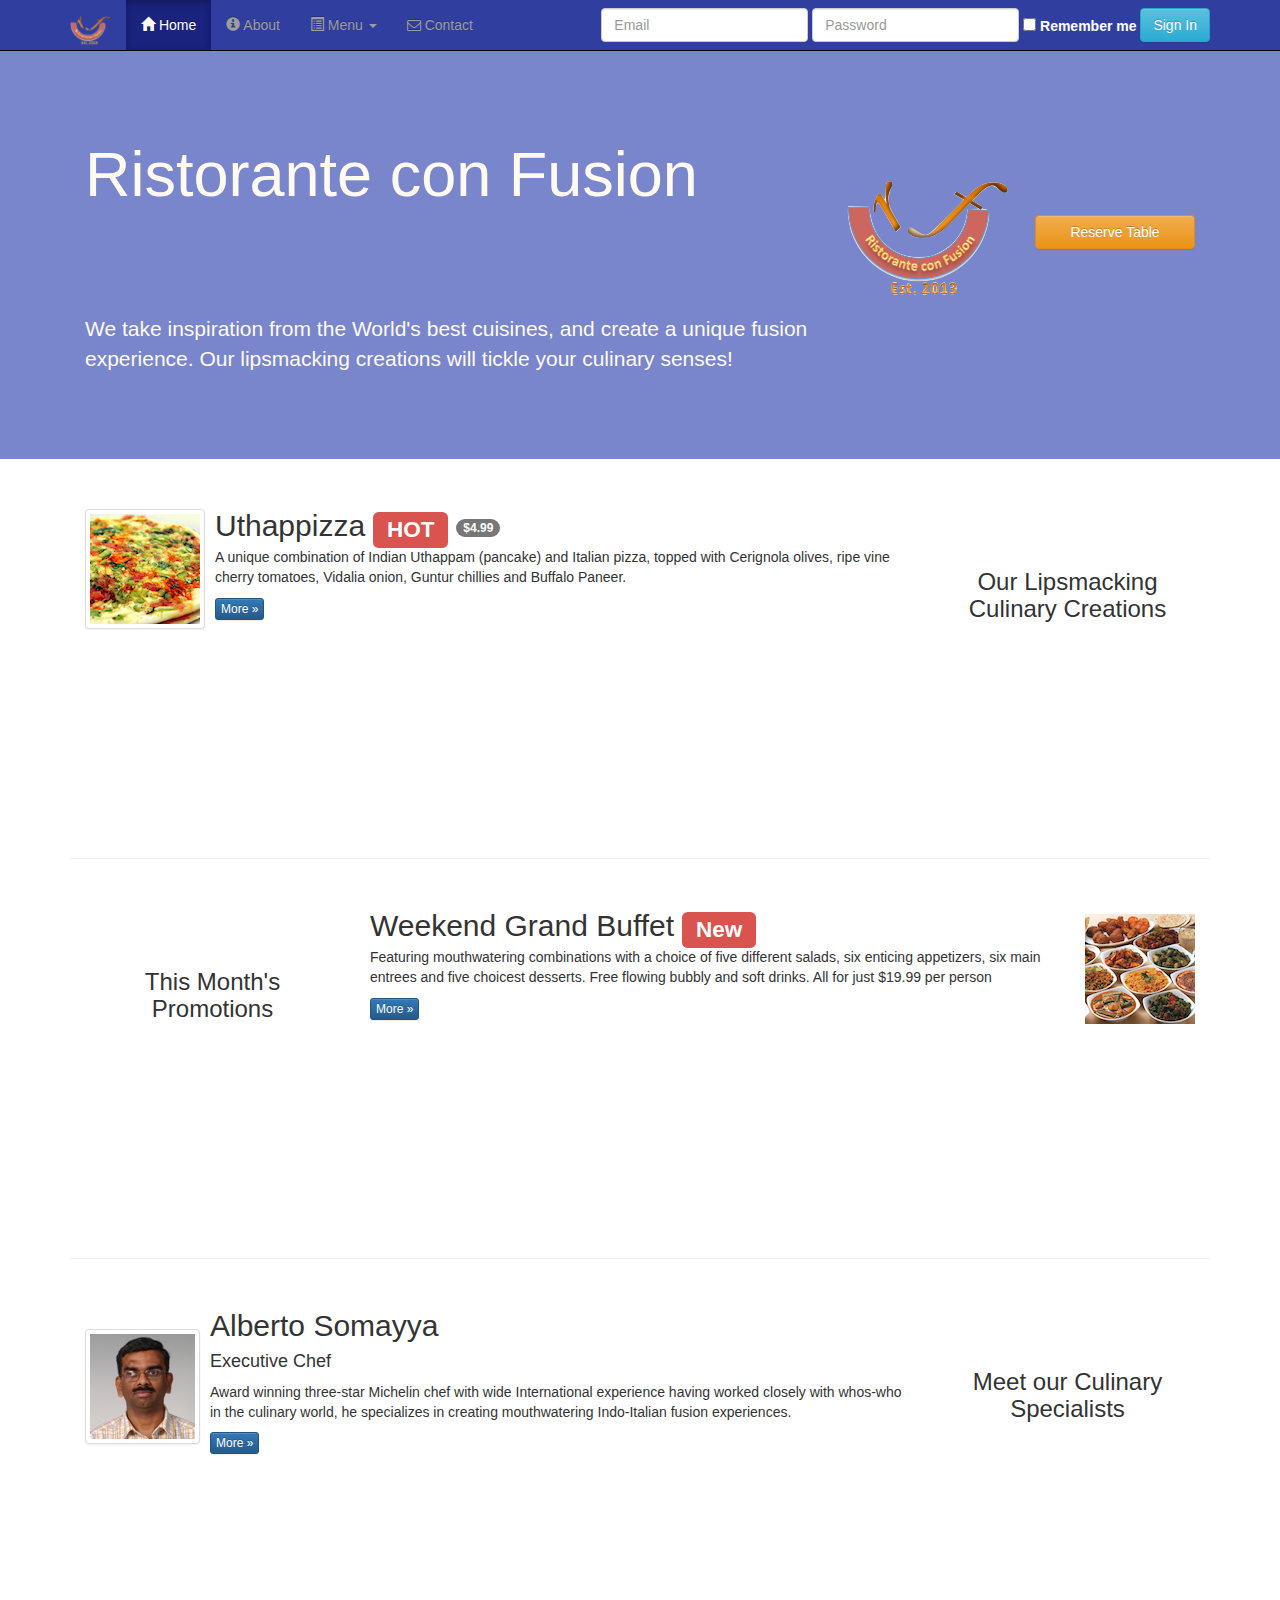
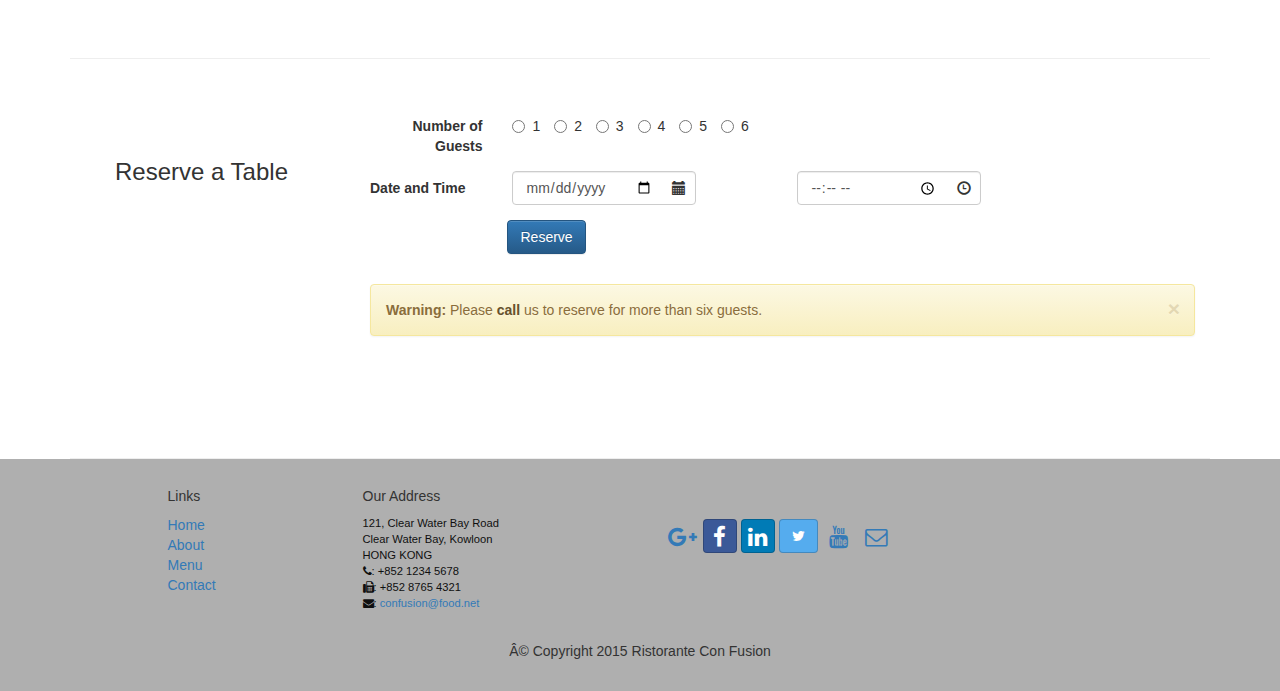
<file: 2 Front-end Framework/conFusion/index.html>
<!DOCTYPE html>
<html lang="en">
<head>
     <meta charset="utf-8">
    <meta http-equiv="X-UA-Compatible" content="IE=edge">
    <meta name="viewport" content="width=device-width, initial-scale=1">
    <!-- The above 3 meta tags *must* come first in the head; any other head 
         content must come *after* these tags -->
    <title>Ristorante Con Fusion: About Us</title>
        <!-- Bootstrap -->
    <link href="css/bootstrap.min.css" rel="stylesheet">
    <link href="css/bootstrap-theme.min.css" rel="stylesheet">
    <link href="css/font-awesome.min.css" rel="stylesheet">
    <link href="css/bootstrap-social.css" rel="stylesheet">
    <link href="css/mystyles.css" rel="stylesheet">

    <!-- HTML5 shim and Respond.js for IE8 support of HTML5 elements and media queries -->
    <!-- WARNING: Respond.js doesn't work if you view the page via file:// -->
    <!--[if lt IE 9]>
      <script src="https://oss.maxcdn.com/html5shiv/3.7.2/html5shiv.min.js"></script>
      <script src="https://oss.maxcdn.com/respond/1.4.2/respond.min.js"></script>
    <![endif]-->
</head>
<body>
    <nav class="navbar navbar-inverse navbar-fixed-top" role="navigation">
        <div class="container">
           <div class="navbar-header">
               <a class="navbar-brand" href="index.html">
                   <img src="img/logo.png" height=30 width=41>
               </a>
               <button type="button" class="navbar-toggle collpsed" 
                   data-toggle="collapse" data-target="#navbar" aria-expanded="false" aria-controls="navbar">
                   <span class="sr-only">Toggle navigation</span>
                   <span class="icon-bar"></span>
                   <span class="icon-bar"></span>
                   <span class="icon-bar"></span>
                </button>
           </div>
           <div id="navbar" class="navbar-collapse collapse">
                <ul class="nav navbar-nav">
                    <li class="active"><a href="index.html"><span class="glyphicon glyphicon-home" aria-hidden="true"></span> Home</a></li>
                    <li><a href="aboutus.html"><span class="glyphicon glyphicon-info-sign"></span> About</a></li>
                    <li class="dropdown">
                        <a class="dropdown-toggle" href="#" rule="button" data-toggle="dropdown" 
                            aria-haspopup="true" aria-expanded="false">
                            <span class="glyphicon glyphicon-list-alt"></span> Menu <span class="caret"></span>
                        </a>
                        <ul class="dropdown-menu">
                            <li><a href="#">Appetizers</a></li>
                            <li><a href="#">Main Courses</a></li>
                            <li><a href="#">Desserts</a></li>
                            <li><a href="#">Drinks</a></li>
                            <li role="separator" class="divider"></li>
                            <li class="dropdown-header">Specials</li>
                            <li><a href="#">Lunch Buffets</a></li>
                            <li><a href="#">Weekend Brunch</a></li>
                        </ul>
                    </li>
                    <li><a href="contactus.html"><i class="fa fa-envelope-o"></i> Contact</a></li>
                </ul>
                <form class="navbar-form navbar-right">
                    <div class="form-group">
                        <input type="email" class="form-control" placeholder="Email">
                    </div>
                    <div class="form-group">
                        <input type="password" class="form-control" placeholder="Password">
                    </div>
                    <div class="form-group">
                        <label class="control-label" style="color:white">
                            <input type="checkbox"> Remember me 
                        </label>
                    </div>
                    <a type="button" class="btn btn-info">Sign In</a>
                </form>
           </div>
        </div>
    </nav>
    <header class="jumbotron">
        <!-- Main component for a primary marketing message or call to action -->
        <div class="container">
            <div class="row row-header">
                <div class="col-xs-12 col-sm-8">
                    <h1>Ristorante con Fusion</h1>
                    <p style="padding:40px;"></p>
                    <p>We take inspiration from the World's best cuisines, and create a unique fusion experience. Our lipsmacking creations will tickle your culinary senses!</p>
                </div>
                <div class="col-xs-12 col-sm-2">
                    <p style="padding:20px"></p>
                    <img src="img/logo.png" class="mg-responsive">
                </div>
                <div class="col-xs-12 col-sm-2">
                    <p style="padding:40px"></p>
                    <a href="#reserve" class="btn btn-warning btn-block">Reserve Table</a>
                </div>
            </div>
        </div>
    </header>
    <div class="container">
        <div class="row row-content">
            <div class="col-xs-12 col-sm-3 col-sm-push-9">
                <p style="padding:20px;"></p>
                <h3 align=center>Our Lipsmacking Culinary Creations</h3>
            </div>
            <div class="col-xs-12 col-sm-9 col-sm-pull-3">
               <div class="media">
                   <div class="media-left media-middle">
                       <a href="#">
                           <img src="img/uthappizza.png" class="media-object img-thumbnail">
                       </a>
                   </div>
                   <div class="media-body">
                       <h2 class="media-heading">
                           Uthappizza 
                           <span class="label label-danger label-xs">HOT</span>
                           <span class="badge">$4.99</span>
                        </h2>
                       <p>A unique combination of Indian Uthappam (pancake) and Italian pizza, topped with Cerignola olives, ripe vine cherry tomatoes, Vidalia onion, Guntur chillies and Buffalo Paneer.</p>
                       <p><a class="btn btn-xs btn-primary" href="#">More &raquo;</a></p>
                   </div>
               </div>
            </div>
        </div>
        <div class="row row-content">
            <div class="col-xs-12 col-sm-3">
                <p style="padding:20px;"></p>
                <h3 align=center>This Month's Promotions</h3>
            </div>
            <div class="col-xs-12 col-sm-9">
               <div class="media">
                   <div class="media-body">
                        <h2 class="media-heading">
                            Weekend Grand Buffet
                            <span class="label label-danger label-xs">New</span>
                        </h2>
                        <p>Featuring mouthwatering combinations with a choice of five different salads, six enticing appetizers, six main entrees and five choicest desserts. Free flowing bubbly and soft drinks. All for just $19.99 per person </p>
                        <p><a class="btn btn-xs btn-primary" href="#">More &raquo;</a></p>
                   </div>
                   <div class="media-right media-middle">
                       <img src="img/buffet.png">
                   </div>
               </div>
            </div>
        </div>
        <div class="row row-content">
            <div class="col-xs-12 col-sm-3 col-sm-push-9">
                <p style="padding:20px;"></p>
                <h3 align=center>Meet our Culinary Specialists</h3>
            </div>
            <div class="col-xs-12 col-sm-9 col-sm-pull-3">
               <div class="media">
                   <div class="media-left media-middle">
                       <a href="#">
                           <img src="img/alberto.png" class="media-object img-thumbnail">
                       </a>
                   </div>
                   <div class="media-body">
                        <h2 class="media-heading">Alberto Somayya</h2>
                        <h4>Executive Chef</h4>
                        <p>Award winning three-star Michelin chef with wide International experience having worked closely with whos-who in the culinary world, he specializes in creating mouthwatering Indo-Italian fusion experiences. </p>
                        <p><a class="btn btn-xs btn-primary" href="#">More &raquo;</a></p>
                   </div>
               </div>
            </div>
        </div>
        <div class="row row-content" id="reserve">
            <div class="col-xs-12 col-sm-3">
                <h3 style="padding:30px">Reserve a Table</h3>
            </div>
            <div class="col-xs-12 col-sm-9">
                <form action="" class="form-horizontal">
                   <div class="form-group">
                      <div class="col-xs-12 col-sm-2">
                          <label class="control-label">Number of Guests</label>
                      </div>
                      <div class="col-xs-12 col-sm-10">
                          <label class="radio-inline">
                              <input type="radio" name="nbGuest">1
                          </label>
                          <label class="radio-inline">
                              <input type="radio" name="nbGuest"> 2
                          </label>
                          <label class="radio-inline">
                              <input type="radio" name="nbGuest"> 3
                          </label>
                          <label class="radio-inline">
                              <input type="radio" name="nbGuest"> 4
                          </label>
                          <label class="radio-inline">
                              <input type="radio" name="nbGuest"> 5
                          </label>
                          <label class="radio-inline">
                              <input type="radio" name="nbGuest"> 6
                          </label>
                      </div>
                   </div>
                   <div class="form-group has-feedback">
                       <div class="col-xs-12 col-sm-2">
                           <label class="control-label">Date and Time</label>
                       </div>
                       <div class="col-xs-12 col-sm-3">
                            <input type="date" class="form-control" placeholder="Date">
                            <i class="glyphicon glyphicon-calendar form-control-feedback"></i>
                       </div>
                       <div class="col-xs-12 col-sm-3 col-sm-offset-1">
                            <input type="time" class="form-control" placeholder="Time">
                            <i class="glyphicon glyphicon-time form-control-feedback"></i>
                       </div>
                   </div>
                   <div class="col-sm-offset-2">
                       <button type="submit" class="btn btn-primary">Reserve</button>
                   </div>
                </form>
                <p style="padding:10px"></p>
                <div class="alert alert-warning alert-dismissible" role="alert">
                   <button type="button" class="close"
                       data-dismiss="alert" aria-label="Close">
                        <span aria-hidden="true">&times;</span>       
                    </button>
                    <strong>Warning:</strong>
                     Please <a href="tel:+85212345678" class="alert-link">call</a> us to reserve for more than six guests.
                </div>
            </div>
        </div>
    </div>
    <footer class="row-footer">
        <div class="container">
            <div class="row">             
                <div class="col-xs-5 col-xs-offset-1 col-sm-2 col-sm-offset-1">
                    <h5>Links</h5>
                    <ul class="list-unstyled">
                        <li><a href="#">Home</a></li>
                        <li><a href="#">About</a></li>
                        <li><a href="#">Menu</a></li>
                        <li><a href="#">Contact</a></li>
                    </ul>
                </div>
                <div class="col-xs-6 col-sm-3">
                    <h5>Our Address</h5>
                    <address>
		              121, Clear Water Bay Road<br>
		              Clear Water Bay, Kowloon<br>
		              HONG KONG<br>
		              <i class="fa fa-phone"></i>: +852 1234 5678<br>
		              <i class="fa fa-fax"></i>: +852 8765 4321<br>
		              <i class="fa fa-envelope"></i>: <a href="mailto:confusion@food.net">confusion@food.net</a>
		           </address>
                </div>
                <div class="col-xs-12 col-sm-6">
                    <div class="nav navbar-nav" style="padding: 40px 10px;">
                        <a class="btn btn-social-icon btn-google-plus" href="http://google.com/+"><i class="fa fa-google-plus"></i></a>
                        <a class="btn btn-social-icon btn-facebook" href="http://www.facebook.com/profile.php?id="><i class="fa fa-facebook"></i></a>
                        <a class="btn btn-social-icon btn-linkedin" href="http://www.linkedin.com/in/"><i class="fa fa-linkedin"></i></a>
                        <a class="btn btn-socoal-icon btn-twitter" href="http://twitter.com/"><i class="fa fa-twitter"></i></a>
                        <a class="btn btn-social-icon btn-youtube" href="http://youtube.com/"><i class="fa fa-youtube"></i></a>
                        <a class="btn btn-social-icon" href="mailto:"><i class="fa fa-envelope-o"></i></a>
                    </div>
                </div>
                <div class="col-xs-12">
                    <p style="padding:10px;"></p>
                    <p align=center>Â© Copyright 2015 Ristorante Con Fusion</p>
                </div>
            </div>
        </div>
    </footer>
    <script type="text/javascript" src="js/jquery-3.2.1.min.js"></script>
    <script type="text/javascript" src="js/bootstrap.min.js"></script>
</body>
</html>
</file>
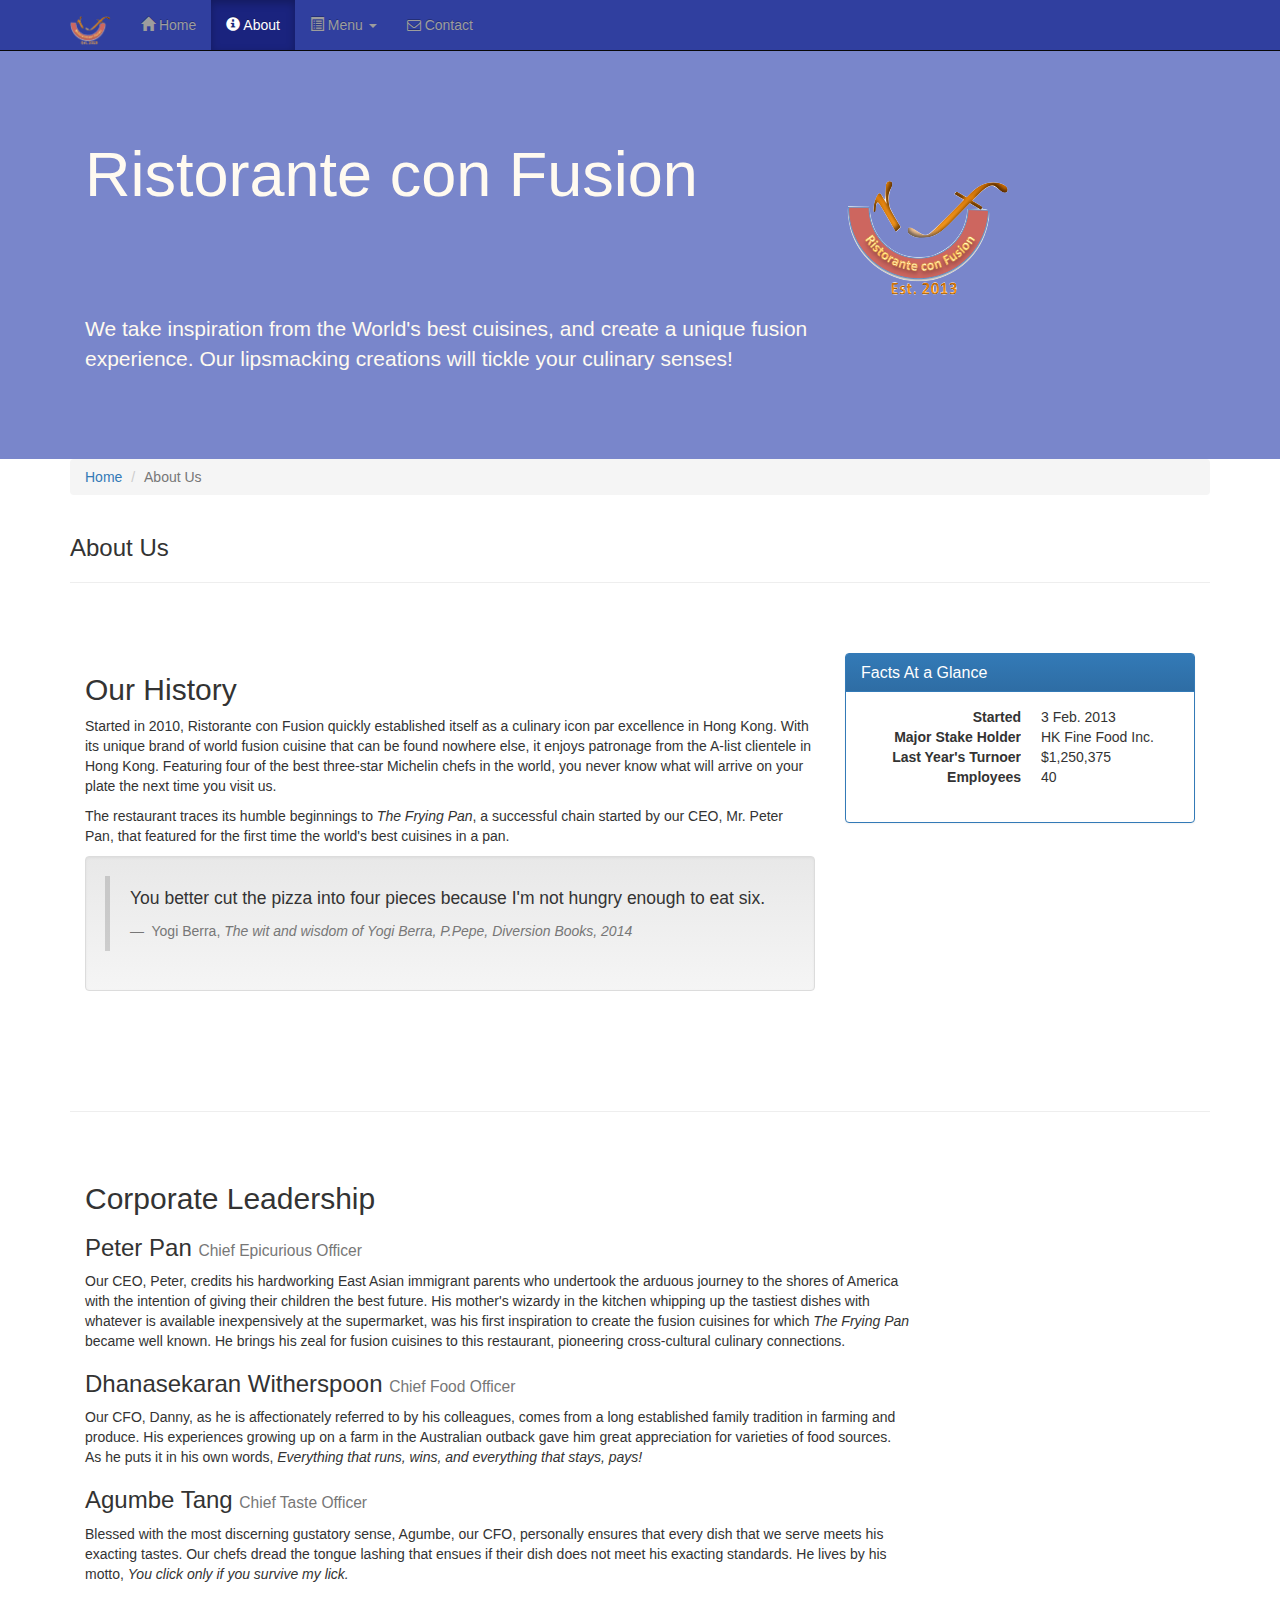
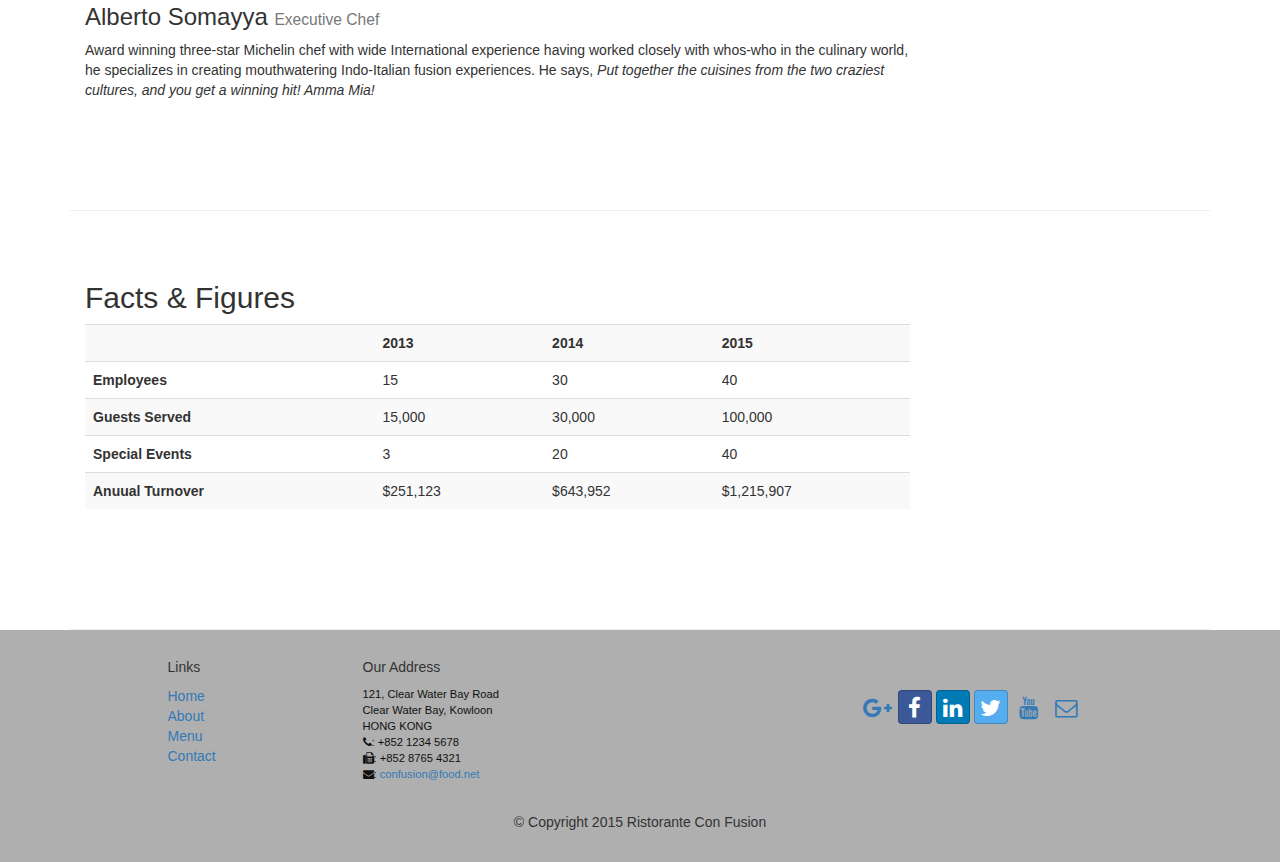
<file: 2 Front-end Framework/conFusion/aboutus.html>
<!DOCTYPE html>
<html lang="en">

<head>
     <meta charset="utf-8">
    <meta http-equiv="X-UA-Compatible" content="IE=edge">
    <meta name="viewport" content="width=device-width, initial-scale=1">
    <!-- The above 3 meta tags *must* come first in the head; any other head 
         content must come *after* these tags -->
    <title>Ristorante Con Fusion: About Us</title>
        <!-- Bootstrap -->
    <link href="css/bootstrap.min.css" rel="stylesheet">
    <link href="css/bootstrap-theme.min.css" rel="stylesheet">
    <link href="css/font-awesome.min.css" rel="stylesheet">
    <link href="css/bootstrap-social.css" rel="stylesheet">
    <link href="css/mystyles.css" rel="stylesheet">

    <!-- HTML5 shim and Respond.js for IE8 support of HTML5 elements and media queries -->
    <!-- WARNING: Respond.js doesn't work if you view the page via file:// -->
    <!--[if lt IE 9]>
      <script src="https://oss.maxcdn.com/html5shiv/3.7.2/html5shiv.min.js"></script>
      <script src="https://oss.maxcdn.com/respond/1.4.2/respond.min.js"></script>
    <![endif]-->
</head>

<body>
    <nav class="navbar navbar-inverse navbar-fixed-top" role="navigation">
        <div class="container">
           <div class="navbar-header">
               <a class="navbar-brand" href="index.html">
                   <img src="img/logo.png" height=30 width=41>
               </a>
               <button type="button" class="navbar-toggle collpsed" 
                   data-toggle="collapse" data-target="#navbar" aria-expanded="false" aria-controls="navbar">
                   <span class="sr-only">Toggle navigation</span>
                   <span class="icon-bar"></span>
                   <span class="icon-bar"></span>
                   <span class="icon-bar"></span>
                </button>
           </div>
           <div id="navbar" class="navbar-collapse collapse">
                <ul class="nav navbar-nav">
                    <li><a href="index.html"><span class="glyphicon glyphicon-home" aria-hidden="true"></span> Home</a></li>
                    <li class="active"><a href="aboutus.html"><span class="glyphicon glyphicon-info-sign"></span> About</a></li>
                    <li class="dropdown">
                        <a class="dropdown-toggle" href="#" rule="button" data-toggle="dropdown" 
                            aria-haspopup="true" aria-expanded="false">
                            <span class="glyphicon glyphicon-list-alt"></span> Menu <span class="caret"></span>
                        </a>
                        <ul class="dropdown-menu">
                            <li><a href="#">Appetizers</a></li>
                            <li><a href="#">Main Courses</a></li>
                            <li><a href="#">Desserts</a></li>
                            <li><a href="#">Drinks</a></li>
                            <li role="separator" class="divider"></li>
                            <li class="dropdown-header">Specials</li>
                            <li><a href="#">Lunch Buffets</a></li>
                            <li><a href="#">Weekend Brunch</a></li>
                        </ul>
                    </li>
                    <li><a href="contactus.html"><i class="fa fa-envelope-o"></i> Contact</a></li>
                </ul>
           </div>
        </div>
    </nav>
    <header class="jumbotron">
        <div class="container">
            <div class="row row-header">
                <div class="col-xs-12 col-sm-8">
                    <h1>Ristorante con Fusion</h1>
                    <p style="padding:40px;"></p>
                    <p>We take inspiration from the World's best cuisines, and create a unique fusion experience. Our lipsmacking creations will tickle your culinary senses!</p>
                </div>
                <div class="col-xs-12 col-sm-2">
                    <p style="padding:20px"></p>
                    <img src="img/logo.png" class="mg-responsive">
                </div>
            </div>
        </div>
    </header>

    <div class="container">
        <div class="row">
            <div class="col-xs-12">
                <ol class="breadcrumb">
                  <li><a href="index.html">Home</a></li>
                  <li class="active">About Us</li>
                </ol>
            </div>
            <div class="col-xs-12">
               <h3>About Us</h3>
               <hr>
            </div>
        </div>
        <div class="row row-content">
            <div class="col-xs-12 col-sm-8">
                <h2>Our History</h2>
                <p>Started in 2010, Ristorante con Fusion quickly established itself as a culinary icon par excellence in Hong Kong. With its unique brand of world fusion cuisine that can be found nowhere else, it enjoys patronage from the A-list clientele in Hong Kong.  Featuring four of the best three-star Michelin chefs in the world, you never know what will arrive on your plate the next time you visit us.</p>
                <p>The restaurant traces its humble beginnings to <em>The Frying Pan</em>, a successful chain started by our CEO, Mr. Peter Pan, that featured for the first time the world's best cuisines in a pan.</p>
                <div class="well">
                    <blockquote>
                        <p>You better cut the pizza into four pieces because I'm not hungry enough to eat six.</p>
                        <footer>
                            Yogi Berra,
                            <cite title="Source Title">The wit and wisdom of Yogi Berra, P.Pepe, Diversion Books, 2014</cite>
                        </footer>
                    </blockquote>
                </div>
            </div>
            <div class="col-xs-12 col-sm-4">
                <div class="panel panel-primary">
                    <div class="panel-heading">
                        <h3 class="panel-title">Facts At a Glance</h3>
                    </div>
                    <div class="panel-body">
                        <dl class="dl-horizontal">
                            <dt>Started</dt>
                            <dd>3 Feb. 2013</dd>
                            <dt>Major Stake Holder</dt>
                            <dd>HK Fine Food Inc.</dd>
                            <dt>Last Year's Turnoer</dt>
                            <dd>$1,250,375</dd>
                            <dt>Employees</dt>
                            <dd>40</dd>
                        </dl>
                    </div>
                </div>
            </div>
            <div class="col-xs-12">
                <p style="padding:20px;"></p>
            </div>
        </div>
        <div class="row row-content">
            <div class="col-xs-12 col-sm-9">
                <h2>Corporate Leadership</h2>
                <h3>Peter Pan <small>Chief Epicurious Officer</small></h3>
                <p>Our CEO, Peter, credits his hardworking East Asian immigrant parents who undertook the arduous journey to the shores of America with the intention of giving their children the best future. His mother's wizardy in the kitchen whipping up the tastiest dishes with whatever is available inexpensively at the supermarket, was his first inspiration to create the fusion cuisines for which <em>The Frying Pan</em> became well known. He brings his zeal for fusion cuisines to this restaurant, pioneering cross-cultural culinary connections.</p>
                <h3>Dhanasekaran Witherspoon <small>Chief Food Officer</small></h3>
                <p>Our CFO, Danny, as he is affectionately referred to by his colleagues, comes from a long established family tradition in farming and produce. His experiences growing up on a farm in the Australian outback gave him great appreciation for varieties of food sources. As he puts it in his own words, <em>Everything that runs, wins, and everything that stays, pays!</em></p>
                <h3>Agumbe Tang <small>Chief Taste Officer</small></h3>
                <p>Blessed with the most discerning gustatory sense, Agumbe, our CFO, personally ensures that every dish that we serve meets his exacting tastes. Our chefs dread the tongue lashing that ensues if their dish does not meet his exacting standards. He lives by his motto, <em>You click only if you survive my lick.</em></p>
                <h3>Alberto Somayya <small>Executive Chef</small></h3>
                <p>Award winning three-star Michelin chef with wide International experience having worked closely with whos-who in the culinary world, he specializes in creating mouthwatering Indo-Italian fusion experiences. He says, <em>Put together the cuisines from the two craziest cultures, and you get a winning hit! Amma Mia!</em></p>
            </div>
             <div class="col-xs-12">
                <p style="padding:20px;"></p>
            </div>
       </div>
       <div class="row row-content">
           <div class="col-xs-12 col-sm-9">
               <h2>Facts & Figures</h2>
               <div class="table-responsive">
                   <table class="table table-striped">
                       <tr>
                           <td></td>
                           <th>2013</th>
                           <th>2014</th>
                           <th>2015</th>
                       </tr>
                       <tr>
                           <th>Employees</th>
                           <td>15</td>
                           <td>30</td>
                           <td>40</td>
                       </tr>
                       <tr>
                           <th>Guests Served</th>
                           <td>15,000</td>
                           <td>30,000</td>
                           <td>100,000</td>
                       </tr>
                       <tr>
                           <th>Special Events</th>
                           <td>3</td>
                           <td>20</td>
                           <td>40</td>
                       </tr>
                       <tr>
                           <th>Anuual Turnover</th>
                           <td>$251,123</td>
                           <td>$643,952</td>
                           <td>$1,215,907</td>
                       </tr>
                   </table>
               </div>
               <div class="col-xs-12">
                <p style="padding:20px;"></p>
               </div>
           </div>
       </div>
    </div>

    <footer class="row-footer">
        <div class="container">
            <div class="row">             
                <div class="col-xs-5 col-xs-offset-1 col-sm-2 col-sm-offset-1">
                    <h5>Links</h5>
                    <ul class="list-unstyled">
                        <li><a href="#">Home</a></li>
                        <li><a href="#">About</a></li>
                        <li><a href="#">Menu</a></li>
                        <li><a href="#">Contact</a></li>
                    </ul>
                </div>
                <div class="col-xs-6 col-sm-5">
                    <h5>Our Address</h5>
                    <address>
		              121, Clear Water Bay Road<br>
		              Clear Water Bay, Kowloon<br>
		              HONG KONG<br>
		              <i class="fa fa-phone"></i>: +852 1234 5678<br>
		              <i class="fa fa-fax"></i>: +852 8765 4321<br>
		              <i class="fa fa-envelope"></i>: 
                        <a href="mailto:confusion@food.net">confusion@food.net</a>
		           </address>
                </div>
                <div class="col-xs-12 col-sm-4">
                    <div class="nav navbar-nav" style="padding: 40px 10px;">
                        <a class="btn btn-social-icon btn-google-plus" href="http://google.com/+"><i class="fa fa-google-plus"></i></a>
                        <a class="btn btn-social-icon btn-facebook" href="http://www.facebook.com/profile.php?id="><i class="fa fa-facebook"></i></a>
                        <a class="btn btn-social-icon btn-linkedin" href="http://www.linkedin.com/in/"><i class="fa fa-linkedin"></i></a>
                        <a class="btn btn-social-icon btn-twitter" href="http://twitter.com/"><i class="fa fa-twitter"></i></a>
                        <a class="btn btn-social-icon btn-youtube" href="http://youtube.com/"><i class="fa fa-youtube"></i></a>
                        <a class="btn btn-social-icon" href="mailto:"><i class="fa fa-envelope-o"></i></a>
                    </div>
                </div>
                <div class="col-xs-12">
                    <p style="padding:10px;"></p>
                    <p align=center>© Copyright 2015 Ristorante Con Fusion</p>
                </div>
            </div>
        </div>
    </footer>
    <!-- jQuery (necessary for Bootstrap's JavaScript plugins) -->
    <script src="https://ajax.googleapis.com/ajax/libs/jquery/1.11.3/jquery.min.js"></script>
    <!-- Include all compiled plugins (below), or include individual files as needed -->
    <script src="js/bootstrap.min.js"></script>
</body>

</html>
</file>
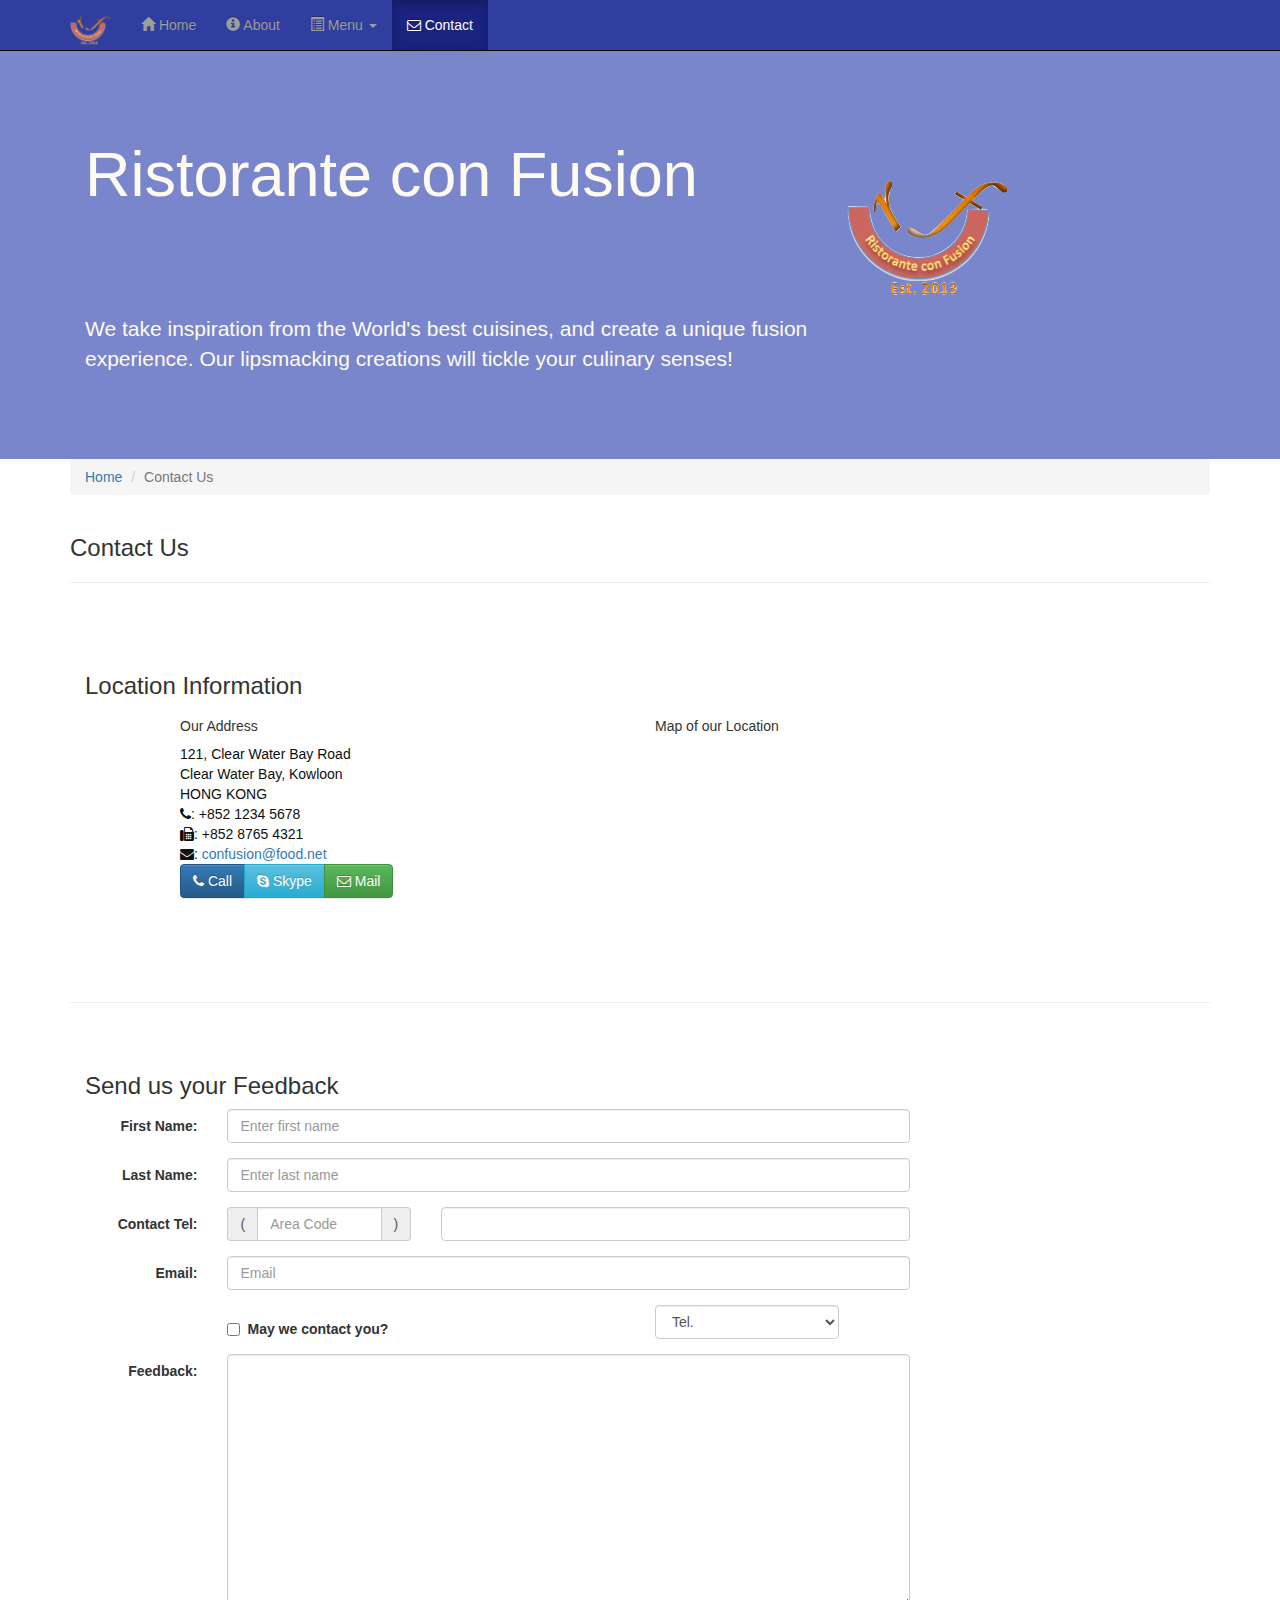
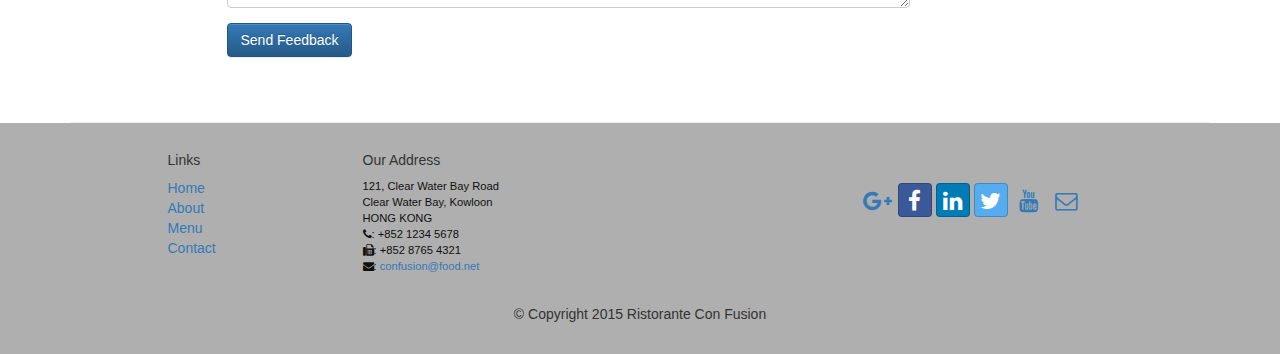
<file: 2 Front-end Framework/conFusion/contactus.html>
<!DOCTYPE html>
<html lang="en">

<head>
     <meta charset="utf-8">
    <meta http-equiv="X-UA-Compatible" content="IE=edge">
    <meta name="viewport" content="width=device-width, initial-scale=1">
    <!-- The above 3 meta tags *must* come first in the head; any other head 
         content must come *after* these tags -->
    <title>Ristorante Con Fusion: About Us</title>
        <!-- Bootstrap -->
    <link href="css/bootstrap.min.css" rel="stylesheet">
    <link href="css/bootstrap-theme.min.css" rel="stylesheet">
    <link href="css/font-awesome.min.css" rel="stylesheet">
    <link href="css/bootstrap-social.css" rel="stylesheet">
    <link href="css/mystyles.css" rel="stylesheet">

    <!-- HTML5 shim and Respond.js for IE8 support of HTML5 elements and media queries -->
    <!-- WARNING: Respond.js doesn't work if you view the page via file:// -->
    <!--[if lt IE 9]>
      <script src="https://oss.maxcdn.com/html5shiv/3.7.2/html5shiv.min.js"></script>
      <script src="https://oss.maxcdn.com/respond/1.4.2/respond.min.js"></script>
    <![endif]-->
</head>

<body>
    <nav class="navbar navbar-inverse navbar-fixed-top" role="navigation">
        <div class="container">
            <div class="navbar-header">
                <button type="button" class="navbar-toggle collapsed" data-toggle="collapse" data-target="#navbar" aria-expanded="false" aria-controls="navbar">
                    <span class="sr-only">Toggle navigation</span>
                    <span class="icon-bar"></span>
                    <span class="icon-bar"></span>
                    <span class="icon-bar"></span>
                </button>
                <a class="navbar-brand" href="index.html">
                   <img src="img/logo.png" height=30 width=41>
               </a>
            </div>
            <div id="navbar" class="navbar-collapse collapse">
                <ul class="nav navbar-nav">
                    <li><a href="index.html"><span class="glyphicon glyphicon-home"
                         aria-hidden="true"></span> Home</a></li>
                    <li><a href="aboutus.html">
                        <span class="glyphicon glyphicon-info-sign"
                         aria-hidden="true"></span> About</a></li>
                    <li class="dropdown">
                        <a href="#" class="dropdown-toggle" data-toggle="dropdown"
                         role="button" aria-haspopup="true" aria-expanded="false"> 
                         <span class="glyphicon glyphicon-list-alt"></span> Menu <span class="caret"></span></a>
                        <ul class="dropdown-menu">
                            <li><a href="#">Appetizers</a></li>
                            <li><a href="#">Main Courses</a></li>
                            <li><a href="#">Desserts</a></li>
                            <li><a href="#">Drinks</a></li>
                            <li role="separator" class="divider"></li>
                            <li class="dropdown-header">Specials</li>
                            <li><a href="#">Lunch Buffet</a></li>
                            <li><a href="#">Weekend Brunch</a></li>
                        </ul>
                    </li>
                    <li class="active"><a href="contactus.html"><i class="fa fa-envelope-o"></i> Contact</a></li>
                </ul>
            </div>
        </div>
    </nav>  
    <header class="jumbotron">

        <!-- Main component for a primary marketing message or call to action -->

        <div class="container">
            <div class="row row-header">
                <div class="col-xs-12 col-sm-8">
                    <h1>Ristorante con Fusion</h1>
                    <p style="padding:40px;"></p>
                    <p>We take inspiration from the World's best cuisines, and create a unique fusion experience. Our lipsmacking creations will tickle your culinary senses!</p>
                </div>
                <div class="col-xs-12 col-sm-2">
                    <p style="padding:20px"></p>
                    <img src="img/logo.png" class="mg-responsive">
                </div>
            </div>
        </div>
    </header>

    <div class="container">
        <div class="row">
            <div class="col-xs-12">
               <ul class="breadcrumb">
                   <li><a href="index.html">Home</a></li>
                   <li class="active">Contact Us</li>
               </ul>
            </div>
            <div class="col-xs-12">
               <h3>Contact Us</h3>
               <hr>
            </div>
        </div>
        
        <div class="row row-content">
           <div class="col-xs-12">
              <h3>Location Information</h3> 
           </div>
            <div class="col-xs-12 col-sm-4 col-sm-offset-1">
                   <h5>Our Address</h5>
                    <address style="font-size: 100%">
		              121, Clear Water Bay Road<br>
		              Clear Water Bay, Kowloon<br>
		              HONG KONG<br>
		              <i class="fa fa-phone"></i>: +852 1234 5678<br>
		              <i class="fa fa-fax"></i>: +852 8765 4321<br>
		              <i class="fa fa-envelope"></i>: 
                        <a href="mailto:confusion@food.net">confusion@food.net</a>
		           </address>
            </div>
            <div class="col-xs-12 col-sm-6 col-sm-offset-1">
                <h5>Map of our Location</h5>
            </div>
            <div class="col-xs-12 col-sm-11 col-sm-offset-1">
                <div class="btn-group" role="group" aria-label="...">
                    <a class="btn btn-primary" type="button" href="tel:+865431560"><i class="fa fa-phone"></i> Call</a>
                    <a class="btn btn-info"><i class="fa fa-skype"></i> Skype</a>
                    <a class="btn btn-success" href="mailto:confusion@food.net"><i class="fa fa-envelope-o"></i> Mail</a>
                </div>
            </div>
        </div>

        <div class="row row-content">
           <div class="col-xs-12">
              <h3>Send us your Feedback</h3> 
           </div>
            <div class="col-xs-12 col-sm-9">
                <form class="form-horizontal" role="form">
                    <div class="form-group">
                        <label for="firstname" class="control-label col-sm-2">First Name: </label>
                        <div class="col-sm-10">
                            <input type="text" class="form-control" name="firstname" id="firstname" placeholder="Enter first name">
                        </div>
                    </div>
                    <div class="form-group">
                        <label for="lastname" class="control-label col-sm-2">Last Name: </label>
                        <div class="col-sm-10">
                            <input type="text" class="form-control" name="lastname" id="lastname" placeholder="Enter last name">
                        </div>
                    </div>
                    <div class="form-group">
                        <label for="telnum" class="control-label col-sm-2">Contact Tel: </label>
                        <div class="col-xs-5 col-sm-4 col-md-3">
                            <div class="input-group">
                                <div class="input-group-addon">(</div>
                                <input type="text" class="form-control" name="areacode" placeholder="Area Code">
                                <div class="input-group-addon">)</div>
                            </div>
                        </div>
                        <div class="col-xs-7 col-sm-6 col-md-7">
                            <input type="text" class="form-control" name="telnum">
                        </div>
                    </div>
                    <div class="form-group">
                        <label for="email" class="control-label col-sm-2">Email: </label>
                        <div class="col-sm-10">
                            <input class="form-control col-sm-10" name="email" placeholder="Email">
                        </div>
                    </div>
                    <div class="form-group">
                        <div class="checkbox col-sm-5 col-sm-offset-2">
                            <label class="checkbox-inline">
                                <input type="checkbox" name="approve" value="">
                                <strong>May we contact you?</strong>
                            </label>
                        </div>
                        <div class="col-sm-3 col-sm-offset-1">
                            <select class="form-control">
                                <option>Tel.</option>
                                <option>Mail</option>
                            </select>
                        </div>
                    </div>
                    <div class="form-group">
                        <label for="feedback" class="control-label col-sm-2">Feedback:</label>
                        <div class="col-sm-10">
                            <textarea name="feedback" id="feedback" rows="12" class="form-control"></textarea>
                        </div>
                    </div>
                    <div class="form-group">
                        <div class="col-sm-10 col-sm-offset-2">
                            <button type="submit" class="btn btn-primary">Send Feedback</button>
                        </div>
                    </div>
                </form>
            </div>
             <div class="col-xs-12 col-sm-3">
                <p style="padding:20px;"></p>
            </div>
       </div>

    </div>

    <footer class="row-footer">
        <div class="container">
            <div class="row">             
                <div class="col-xs-5 col-xs-offset-1 col-sm-2 col-sm-offset-1">
                    <h5>Links</h5>
                    <ul class="list-unstyled">
                        <li><a href="#">Home</a></li>
                        <li><a href="#">About</a></li>
                        <li><a href="#">Menu</a></li>
                        <li><a href="#">Contact</a></li>
                    </ul>
                </div>
                <div class="col-xs-6 col-sm-5">
                    <h5>Our Address</h5>
                    <address>
		              121, Clear Water Bay Road<br>
		              Clear Water Bay, Kowloon<br>
		              HONG KONG<br>
		              <i class="fa fa-phone"></i>: +852 1234 5678<br>
		              <i class="fa fa-fax"></i>: +852 8765 4321<br>
		              <i class="fa fa-envelope"></i>: 
                        <a href="mailto:confusion@food.net">confusion@food.net</a>
		           </address>
                </div>
                <div class="col-xs-12 col-sm-4">
                    <div class="nav navbar-nav" style="padding: 40px 10px;">
                        <a class="btn btn-social-icon btn-google-plus" href="http://google.com/+"><i class="fa fa-google-plus"></i></a>
                        <a class="btn btn-social-icon btn-facebook" href="http://www.facebook.com/profile.php?id="><i class="fa fa-facebook"></i></a>
                        <a class="btn btn-social-icon btn-linkedin" href="http://www.linkedin.com/in/"><i class="fa fa-linkedin"></i></a>
                        <a class="btn btn-social-icon btn-twitter" href="http://twitter.com/"><i class="fa fa-twitter"></i></a>
                        <a class="btn btn-social-icon btn-youtube" href="http://youtube.com/"><i class="fa fa-youtube"></i></a>
                        <a class="btn btn-social-icon" href="mailto:"><i class="fa fa-envelope-o"></i></a>
                    </div>
                </div>
                <div class="col-xs-12">
                    <p style="padding:10px;"></p>
                    <p align=center>© Copyright 2015 Ristorante Con Fusion</p>
                </div>
            </div>
        </div>
    </footer>
    <!-- jQuery (necessary for Bootstrap's JavaScript plugins) -->
    <script src="https://ajax.googleapis.com/ajax/libs/jquery/1.11.3/jquery.min.js"></script>
    <!-- Include all compiled plugins (below), or include individual files as needed -->
    <script src="js/bootstrap.min.js"></script>
</body>

</html>
</file>
<file: 2 Front-end Framework/conFusion/css/mystyles.css>
.row-header {
  margin: 0px auto;
  padding: 0px 0px;
}
.row-content {
  margin: 0px auto;
  padding: 50px 0px;
  border-bottom: 1px ridge;
  min-height: 400px;
}
.row-footer {
  margin: 0px auto;
  padding: 20px 0px;
  background-color: #AfAfAf;
}
.jumbotron {
  margin: 0px auto;
  padding: 70px 30px;
  background: #7986CB;
  color: floralwhite;
}
.carousel {
  background: #1a237e;
}
.carousel .item {
  height: 300px;
}
.carousel .item img {
  left: 0;
  min-height: 300px;
  position: absolute;
  top: 0;
}
.navbar-inverse {
  background: #303f9f;
  color: #ffffff;
}
.navbar-inverse .navbar-nav > .active > a {
  background: #1a237e;
  color: #ffffff;
}
.navbar-inverse .navbar-nav > .active > a:hover {
  background: #1a237e;
  color: #ffffff;
}
.navbar-inverse .navbar-nav > .active > a:focus {
  background: #1a237e;
  color: #ffffff;
}
.navbar-inverse .navbar-nav > .open > a {
  background: #1a237e;
  color: #ffffff;
}
.navbar-inverse .navbar-nav > .open > a:hover {
  background: #1a237e;
  color: #ffffff;
}
.navbar-inverse .navbar-nav > .open > a:focus {
  background: #1a237e;
  color: #ffffff;
}
.navbar-inverse .navbar-nav .open .dropdown-menu > li > a {
  background-color: #303f9f;
  color: #eeeeee;
}
.navbar-inverse .navbar-nav .open .dropdown-menu > li > a:hover {
  color: #000000;
}
.navbar-inverse .navbar-nav .open .dropdown-menu {
  background-color: #303f9f;
  color: #eeeeee;
}
address {
  color: #0f0f0f;
  font-size: 80%;
  margin: 0px;
}
body {
  align: center;
  padding: 50px 0px 0px 0px;
  z-index: 0;
}
.tab-content {
  border-bottom: 1px solid #dddddd;
  border-left: 1px solid #dddddd;
  border-right: 1px solid #dddddd;
  padding: 10px;
}
.affix {
  top: 100px;
}
#carouselButtons {
  bottom: 0px;
  position: absolute;
  right: 0px;
}
</file>
